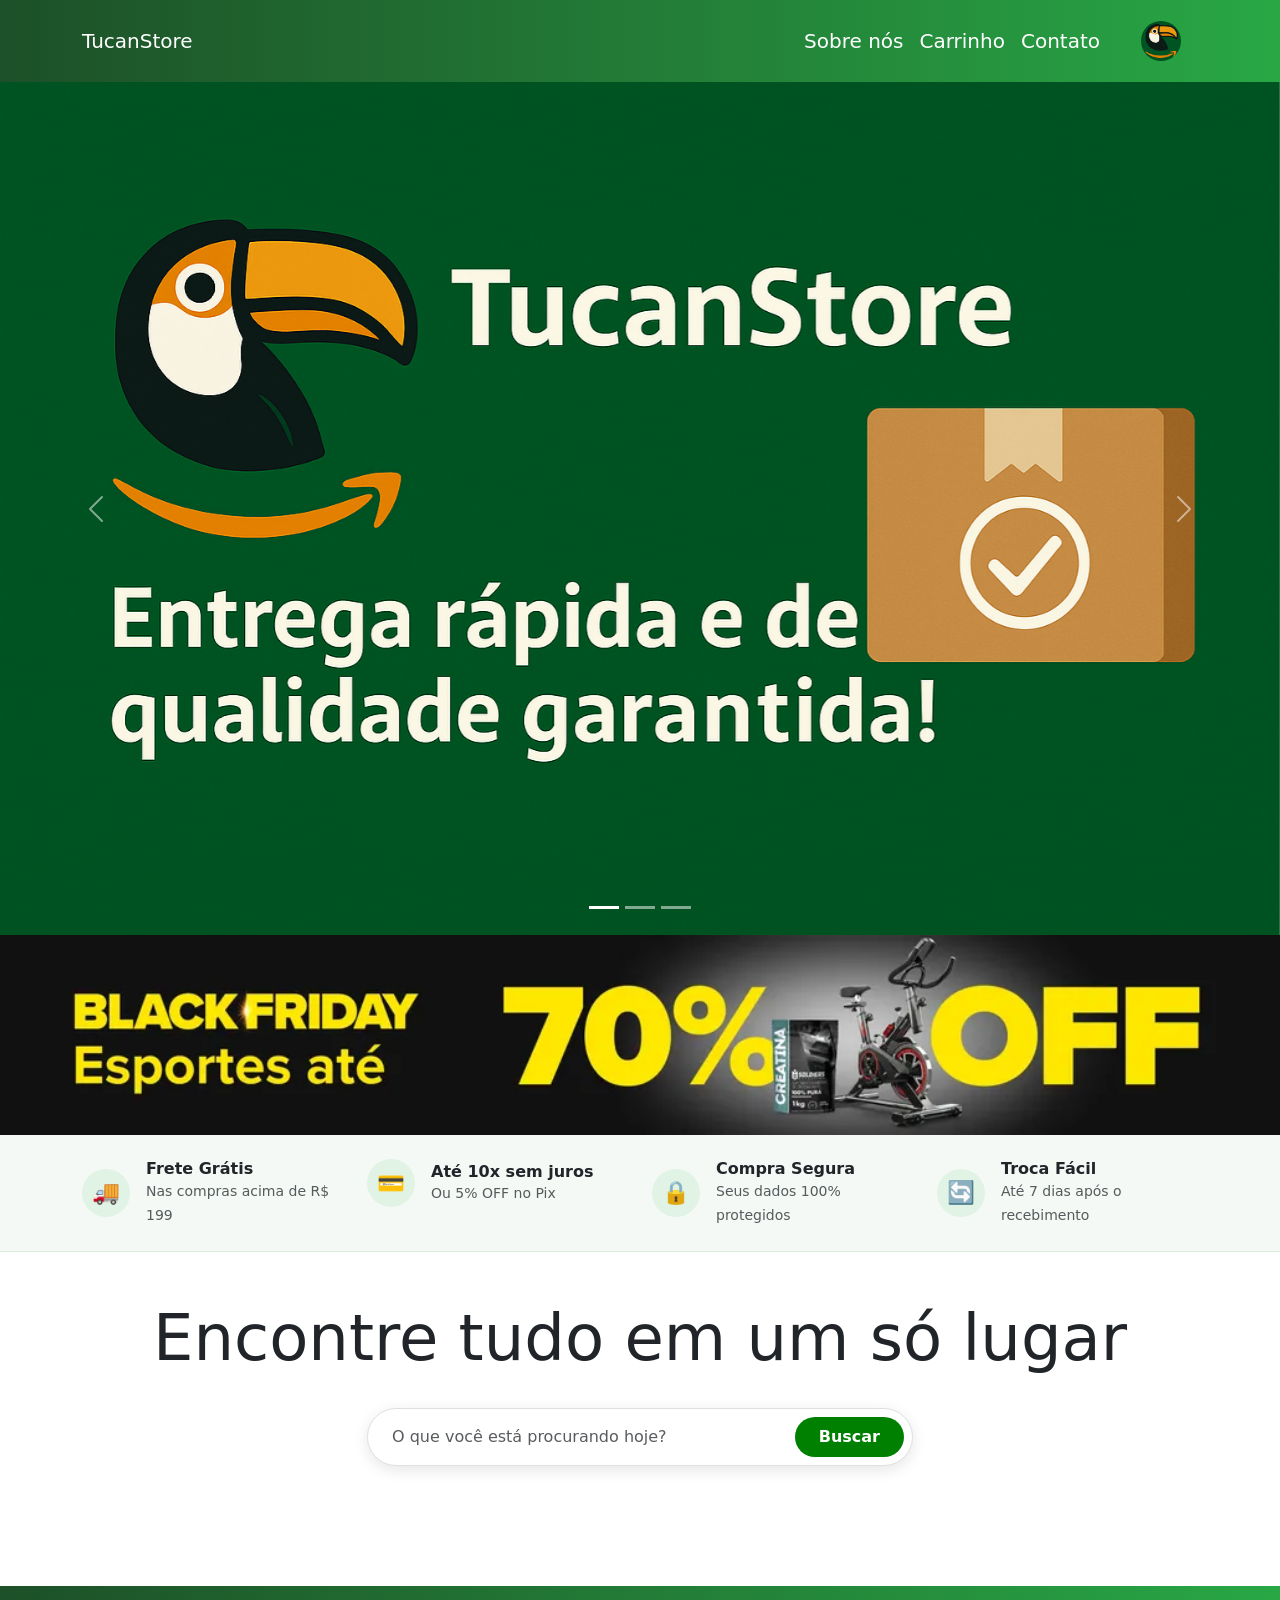
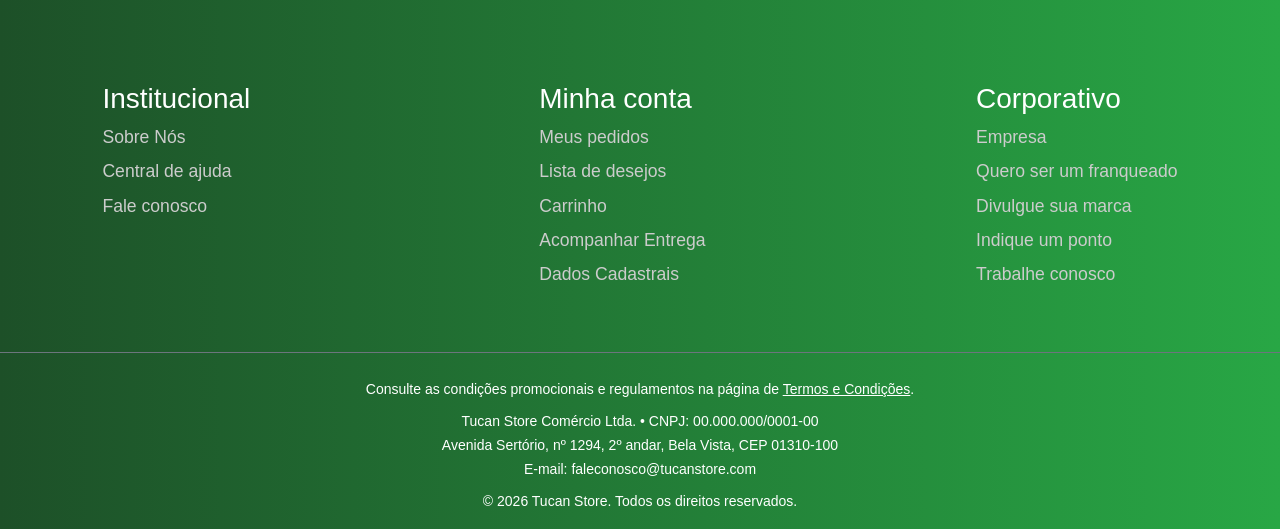
<file: index.html>
<!DOCTYPE html>
<html lang="pt-br">
<head>
    <meta charset="UTF-8">
    <meta name="viewport" content="width=device-width, initial-scale=1.0">
    <title>TucanStore</title>
    
    <!------------------------------- bibliotecas e arquivos externos --------------------------------->
    <link href="https://cdn.jsdelivr.net/npm/bootstrap@5.3.3/dist/css/bootstrap.min.css" rel="stylesheet">
    <link rel="stylesheet" href="style.css">
</head> 
<body>
    <!----------------------------- area do header - lado esquerdo ------------------------------>
    <nav style="position: sticky; top: 0; z-index: 1;" class="navbar navbar-expand-lg" data-bs-target="#menu" id="header">
        <div class="container">
            <a style="text-decoration: none;" class="navbar text-white fs-5" href="index.html">TucanStore</a>
            <button class="navbar-toggler text-white" type="button" data-bs-toggle="collapse" data-bs-target="#menu" aria-controls="menu" aria-expanded="false" aria-label="Alternar navegação">☰</button>
            <!-- lado direito do header -->
            <div class="collapse navbar-collapse justify-content-end" id="menu">
                <ul class="navbar-nav align-items-center">
                    <li class="nav-item"><a class="nav-link fs-5" href="sobrenos.html">Sobre nós</a></li>
                    <li class="nav-item"><a class="nav-link fs-5" href="carrinho.html">Carrinho</a></li> 
                    <li class="nav-item"><a class="nav-link fs-5" href="contato.html">Contato</a></li>
                    <!-- logo -->
                    <li class="nav-item ms-lg-3">
                        <a class="btn d-flex align-items-center px-3 py-2" href="index.html">
                            <img src="assets/logo.png" alt="logo-empresa" width="40" height="40" class="rounded-circle">
                        </a>
                    </li>
                </ul>
            </div>
        </div>
    </nav>
    <!-------------------------- carousel de imagens ----------------------------------->
    <div id="carouselIndicators" class="carousel slide" data-bs-ride="carousel">
        <!-- indicadores para o carousel -->
        <div class="carousel-indicators">
            <button type="button" data-bs-target="#carouselIndicators" data-bs-slide-to="0" class="active" aria-current="true"></button>
            <button type="button" data-bs-target="#carouselIndicators" data-bs-slide-to="1" ></button>
            <button type="button" data-bs-target="#carouselIndicators" data-bs-slide-to="2"></button>
        </div>

        <!-- slides do carousel -->
        <div class="carousel-inner">
            <div class="carousel-item active">
                <img src="assets/carrousel-01.png" class="d-block w-100" alt="Promoção 1">
            </div>
            <div class="carousel-item">
                <img src="assets/carrousel-02.png" class="d-block w-100" alt="Promoção 2">
            </div>
            <div class="carousel-item">
                <img src="assets/carrousel-03.png" class="d-block w-100" alt="Promoção 3">
            </div>
        </div>

        <!-- controle anterior/próximo -->
        <button class="carousel-control-prev" type="button" data-bs-target="#carouselIndicators" data-bs-slide="prev">
            <span class="carousel-control-prev-icon"></span>
            <span class="visually-hidden">Anterior</span>
        </button>
        <button class="carousel-control-next" type="button" data-bs-target="#carouselIndicators" data-bs-slide="next">
            <span class="carousel-control-next-icon"></span>
            <span class="visually-hidden">Próximo</span>
        </button>
    </div>
    <!----------------------- banner -------------------------------->
    <div class="row">
        <div class="banner col-12">
            <!-- banner aparece aqui -->
        </div>
    </div>
    <!---------------------- faixa de Beneficios ---------------------->
    <section class="beneficios-bar py-4 mb-5">
        <div class="container">
            <div class="row g-4 text-center text-md-start">

                <div class="col-12 col-sm-6 col-lg-3">
                    <div class="beneficios-item d-flex align-items-center justify-content-center justify-content-md-start gap-3">
                        <div class="beneficios-icon">🚚</div>
                        <div>
                            <h6 class="mb-0 fw-bold text-dark">Frete Grátis</h6>
                            <small class="text-muted">Nas compras acima de R$ 199</small>
                        </div>
                    </div>
                </div>

                <div class="col-12 col-sm-6 col-lg-3">
                    <div class="beneficios-item d-flex align-items-center justify-content-center justify-content-md-start gap-3">
                        <div class="beneficios-icon">💳</div>
                        <div>
                            <h6 class="mb-0 fw-bold text-dark">Até 10x sem juros</h6>
                            <small class="text-muted">Ou 5% OFF no Pix</small>
                        </div>
                    </div>
                </div>

                <div class="col-12 col-sm-6 col-lg-3">
                    <div class="beneficios-item d-flex align-items-center justify-content-center justify-content-md-start gap-3">
                        <div class="beneficios-icon">🔒</div>
                        <div>
                            <h6 class="mb-0 fw-bold text-dark">Compra Segura</h6>
                            <small class="text-muted">Seus dados 100% protegidos</small>
                        </div>
                    </div>
                </div>

                <div class="col-12 col-sm-6 col-lg-3">
                    <div class="beneficios-item d-flex align-items-center justify-content-center justify-content-md-start gap-3">
                        <div class="beneficios-icon">🔄</div>
                        <div>
                            <h6 class="mb-0 fw-bold text-dark">Troca Fácil</h6>
                            <small class="text-muted">Até 7 dias após o recebimento</small>
                        </div>
                    </div>
                </div>

            </div>
        </div>
    </section>
    
    <!---------------------- area dos produtos ---------------------->
    <div class="container">
        <!-- busca de produtos -->
        <div class="row justify-content-center mb-4">
            <h1 class="pb-4 display-3 text-center">Encontre tudo em um só lugar</h1>
            <div class="col-12 col-md-8 col-lg-6">
                <form id="form-busca" class="search-box d-flex align-items-center bg-white p-2">
                    <input 
                        type="search" 
                        id="input-busca" 
                        class="form-control border-0 shadow-none ps-3" 
                        placeholder="O que você está procurando hoje?" 
                        aria-label="Buscar produtos"
                    >
                    <button type="submit" class="btn-search px-4 py-2">Buscar</button>
                </form>
            </div>
        </div>

        <!------------- filtro rápido por categorias --------------->
        <div class="row justify-content-center mb-5">
            <div class="col-12">
                <div id="lista-categorias" class="d-flex flex-wrap justify-content-center gap-2">
                    <!-- as pílulas de categoria serão inseridas aqui -->
                </div>
            </div>
        </div>

        <!-- montagem dos cards -->
        <div class="row" id="lista-produtos">
            <!-- aqui os cards serão criados -->
        </div>
    </div>

    <!-------------------------- footer ----------------------------->
    <footer class="text-white mt-5 pt-5 pb-3">
        <div class="footer-columns d-flex justify-content-around text-start flex-wrap mt-5">

            <!-- primeira coluna -->
            <div class="footer-column">
                <h3>Institucional</h3>
                <ul class="list-unstyled d-flex flex-column gap-2">
                    <li><a class="text-grey-dark text-decoration-none" href="#">Sobre Nós</a></li>
                    <li><a class="text-grey-dark text-decoration-none" href="#">Central de ajuda</a></li>
                    <li><a class="text-grey-dark text-decoration-none" href="#">Fale conosco</a></li>
                </ul>
            </div>

            <!-- segunda coluna -->
            <div class="footer-column">
                <h3>Minha conta</h3>
                <ul class="list-unstyled d-flex flex-column gap-2">
                    <li><a class="text-grey-dark text-decoration-none" href="#">Meus pedidos</a></li>
                    <li><a class="text-grey-dark text-decoration-none" href="#">Lista de desejos</a></li>
                    <li><a class="text-grey-dark text-decoration-none" href="#">Carrinho</a></li>
                    <li><a class="text-grey-dark text-decoration-none" href="#">Acompanhar Entrega</a></li>
                    <li><a class="text-grey-dark text-decoration-none" href="#">Dados Cadastrais</a></li>
                </ul>
            </div>

            <!-- terceira coluna -->
            <div class="footer-column">
                <h3>Corporativo</h3>
                <ul class="list-unstyled d-flex flex-column gap-2">
                    <li><a class="text-grey-dark text-decoration-none" href="#">Empresa</a></li>
                    <li><a class="text-grey-dark text-decoration-none" href="#">Quero ser um franqueado</a></li>
                    <li><a class="text-grey-dark text-decoration-none" href="#">Divulgue sua marca</a></li>
                    <li><a class="text-grey-dark text-decoration-none" href="#">Indique um ponto</a></li>
                    <li><a class="text-grey-dark text-decoration-none" href="#">Trabalhe conosco</a></li>
                </ul>
            </div>
        </div>

        <!-- direitos autorais e informações legais -->
        <div class="footer-bottom text-center mt-5 pt-4 border-top border-secondary">
            <p class="mb-2">
                <small>
                    Consulte as condições promocionais e regulamentos na página de 
                    <a href="#" class="text-white text-decoration-underline">Termos e Condições</a>.
                </small>
            </p>

            <address class="mb-2">
                <small>
                    Tucan Store Comércio Ltda. &bull; CNPJ: 00.000.000/0001-00<br>
                    Avenida Sertório, nº 1294, 2º andar, Bela Vista, CEP 01310-100<br>
                    E-mail: <a href="mailto:faleconosco@tucanstore.com" class="text-white text-decoration-none">faleconosco@tucanstore.com</a>
                </small>
            </address>

            <small class="text-white">&copy; 2026 Tucan Store. Todos os direitos reservados.</small>
        </div>
    </footer>
    
    <!--------- carregamento dos script ------------>
    <script src="script.js"></script>
    <script src="https://cdn.jsdelivr.net/npm/bootstrap@5.3.3/dist/js/bootstrap.bundle.min.js"></script>
</body>
</html>
</file>
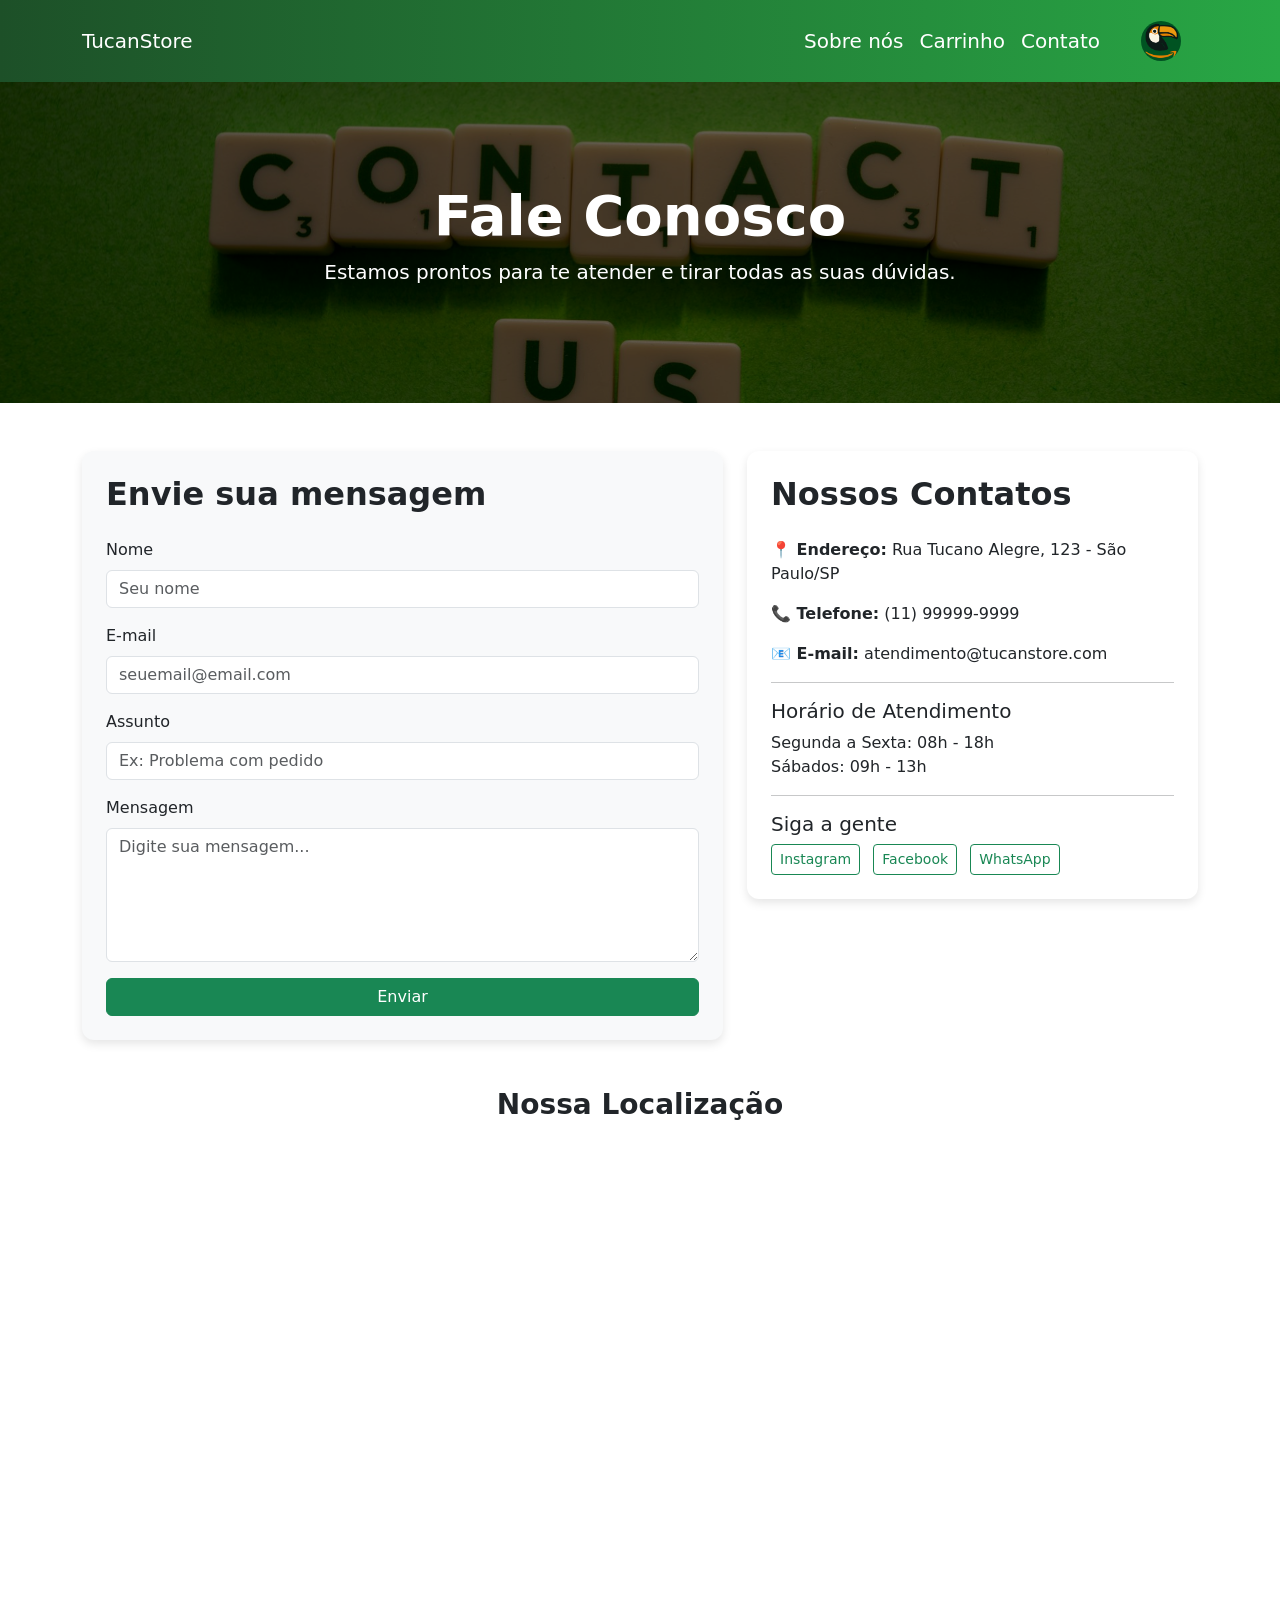
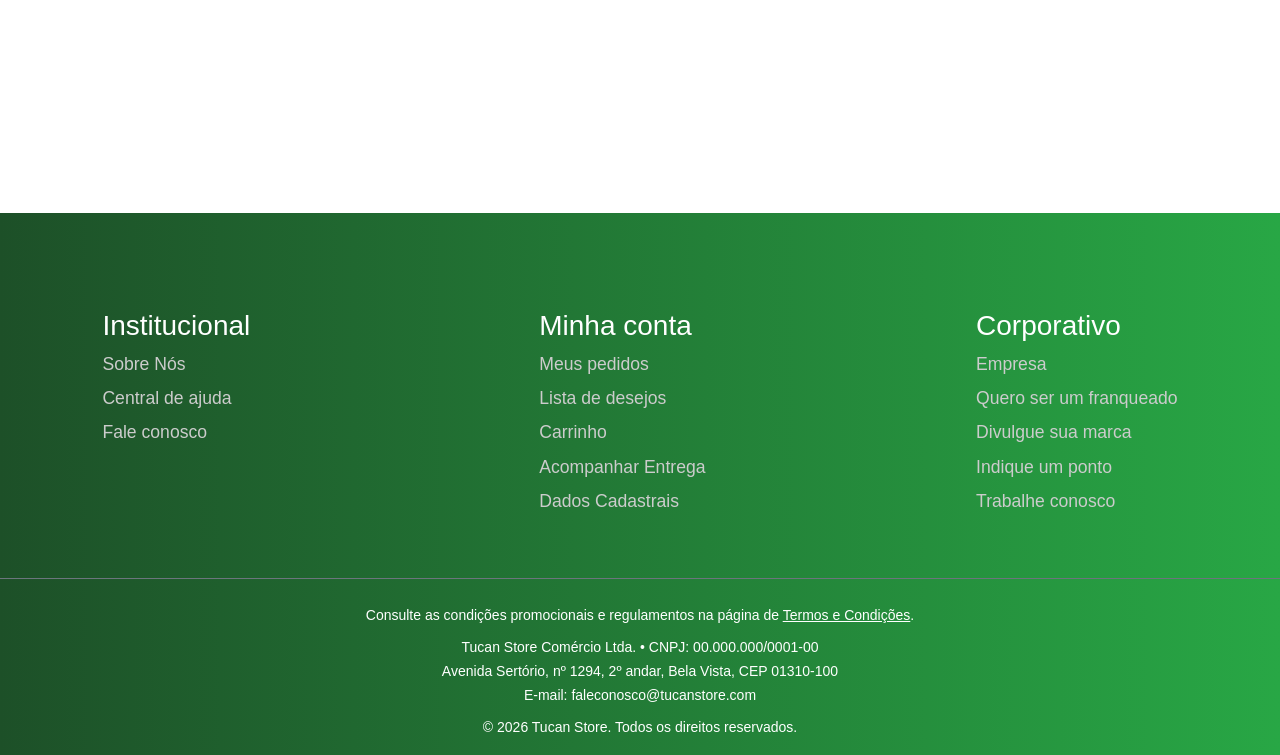
<file: contato.html>
<!DOCTYPE html>
<html lang="pt-br">
    <head>
        <meta charset="UTF-8">
        <meta name="viewport" content="width=device-width, initial-scale=1.0">
        <title>Contato - TucanStore</title>
        <!------------------------------- bibliotecas e arquivos externos --------------------------------->
        <link href="https://cdn.jsdelivr.net/npm/bootstrap@5.3.3/dist/css/bootstrap.min.css" rel="stylesheet">
        <link rel="stylesheet" href="style.css">
        
    </head>
    <body>
        <!----------------------------- area do header - lado esquerdo ------------------------------>
        <nav style="position: sticky; top: 0; z-index: 1;" class="navbar navbar-expand-lg" data-bs-target="#menu" id="header">
            <div class="container">
                <a style="text-decoration: none;" class="navbar text-white fs-5" href="index.html">TucanStore</a>
                <button class="navbar-toggler text-white" type="button" data-bs-toggle="collapse" data-bs-target="#menu" aria-controls="menu" aria-expanded="false" aria-label="Alternar navegação">☰</button>
                <!-- lado direito do header -->
                <div class="collapse navbar-collapse justify-content-end" id="menu">
                    <ul class="navbar-nav align-items-center">
                        <li class="nav-item"><a class="nav-link fs-5" href="sobrenos.html">Sobre nós</a></li>
                        <li class="nav-item"><a class="nav-link fs-5" href="#">Carrinho</a></li> 
                        <li class="nav-item"><a class="nav-link fs-5" href="contato.html">Contato</a></li>
                        <!-- logo -->
                        <li class="nav-item ms-lg-3">
                            <a class="btn d-flex align-items-center px-3 py-2" href="index.html">
                                <img src="assets/logo.png" alt="logo-empresa" width="40" height="40" class="rounded-circle">
                            </a>
                        </li>
                    </ul>
                </div>
            </div>
        </nav>
        <!----------------- Hero com a imagem de contato ---------------->
        <section class="contact-header">
            <h1 class="display-4 fw-bold">Fale Conosco</h1>
            <p class="lead">Estamos prontos para te atender e tirar todas as suas dúvidas.</p>
        </section>
        <!-- Formulário de Contato -->
        <div class="container my-5">
            <div class="row g-4">
                <!------------- Formulário --------------->
                <div class="col-md-7">
                    <div class="p-4 bg-light contact-card">
                        <h2 class="fw-bold mb-4">Envie sua mensagem</h2>
                        <form>
                        <div class="mb-3">
                            <label for="nome" class="form-label">Nome</label>
                            <input type="text" class="form-control" id="nome" placeholder="Seu nome" required>
                        </div>
                        <div class="mb-3">
                            <label for="email" class="form-label">E-mail</label>
                            <input type="email" class="form-control" id="email" placeholder="seuemail@email.com" required>
                        </div>
                        <div class="mb-3">
                            <label for="assunto" class="form-label">Assunto</label>
                            <input type="text" class="form-control" id="assunto" placeholder="Ex: Problema com pedido">
                        </div>
                        <div class="mb-3">
                            <label for="mensagem" class="form-label">Mensagem</label>
                            <textarea class="form-control" id="mensagem" rows="5" placeholder="Digite sua mensagem..." required></textarea>
                        </div>
                        <button type="submit" class="btn btn-success w-100">Enviar</button>
                        </form>
                    </div>
                </div>
                <!---------------- Informações de Contato -------------------->
                <div class="col-md-5">
                    <div class="p-4 bg-white contact-card">
                        <h2 class="fw-bold mb-4">Nossos Contatos</h2>
                        <p><strong>📍 Endereço:</strong> Rua Tucano Alegre, 123 - São Paulo/SP</p>
                        <p><strong>📞 Telefone:</strong> (11) 99999-9999</p>
                        <p><strong>📧 E-mail:</strong> atendimento@tucanstore.com</p>
                        <hr>
                        <h5>Horário de Atendimento</h5>
                        <p>Segunda a Sexta: 08h - 18h <br> Sábados: 09h - 13h</p>
                        <hr>
                        <h5>Siga a gente</h5>
                        <a href="#" class="btn btn-outline-success btn-sm me-2">Instagram</a>
                        <a href="#" class="btn btn-outline-success btn-sm me-2">Facebook</a>
                        <a href="#" class="btn btn-outline-success btn-sm">WhatsApp</a>
                    </div>
                </div>
            </div>
        </div>

        <!---------------- Mapa ----------------->
        <div class="container mb-5">
            <h3 class="fw-bold text-center mb-3">Nossa Localização</h3>
            <div class="ratio ratio-16x9">
                <iframe src="https://www.google.com/maps/embed?pb=!1m18!1m12!1m3!1d3656.902802157455!2d-46.66232538446488!3d-23.575448368580963!2m3!1f0!2f0!3f0!3m2!1i1024!2i768!4f13.1!3m3!1m2!1s0x94ce59c9d57a57a5%3A0x3e7b1a25bb4b8c7b!2sAv.%20Paulista%2C%201000%20-%20Bela%20Vista%2C%20S%C3%A3o%20Paulo%20-%20SP%2C%2001310-100!5e0!3m2!1spt-BR!2sbr!4v1677850981234!5m2!1spt-BR!2sbr" 
                        width="600" height="450" style="border:0;" allowfullscreen="" loading="lazy"></iframe>
            </div>
        </div>

        <!-------------------------- footer ----------------------------->
        <footer class="text-white mt-5 pt-5 pb-3">
            <div class="footer-columns d-flex justify-content-around text-start flex-wrap mt-5">

                <!-- primeira coluna -->
                <div class="footer-column">
                    <h3>Institucional</h3>
                    <ul class="list-unstyled d-flex flex-column gap-2">
                        <li><a class="text-grey-dark text-decoration-none" href="#">Sobre Nós</a></li>
                        <li><a class="text-grey-dark text-decoration-none" href="#">Central de ajuda</a></li>
                        <li><a class="text-grey-dark text-decoration-none" href="#">Fale conosco</a></li>
                    </ul>
                </div>

                <!-- segunda coluna -->
                <div class="footer-column">
                    <h3>Minha conta</h3>
                    <ul class="list-unstyled d-flex flex-column gap-2">
                        <li><a class="text-grey-dark text-decoration-none" href="#">Meus pedidos</a></li>
                        <li><a class="text-grey-dark text-decoration-none" href="#">Lista de desejos</a></li>
                        <li><a class="text-grey-dark text-decoration-none" href="#">Carrinho</a></li>
                        <li><a class="text-grey-dark text-decoration-none" href="#">Acompanhar Entrega</a></li>
                        <li><a class="text-grey-dark text-decoration-none" href="#">Dados Cadastrais</a></li>
                    </ul>
                </div>

                <!-- terceira coluna -->
                <div class="footer-column">
                    <h3>Corporativo</h3>
                    <ul class="list-unstyled d-flex flex-column gap-2">
                        <li><a class="text-grey-dark text-decoration-none" href="#">Empresa</a></li>
                        <li><a class="text-grey-dark text-decoration-none" href="#">Quero ser um franqueado</a></li>
                        <li><a class="text-grey-dark text-decoration-none" href="#">Divulgue sua marca</a></li>
                        <li><a class="text-grey-dark text-decoration-none" href="#">Indique um ponto</a></li>
                        <li><a class="text-grey-dark text-decoration-none" href="#">Trabalhe conosco</a></li>
                    </ul>
                </div>
            </div>

            <!-- direitos autorais e informações legais -->
            <div class="footer-bottom text-center mt-5 pt-4 border-top border-secondary">
                <p class="mb-2">
                    <small>
                        Consulte as condições promocionais e regulamentos na página de 
                        <a href="#" class="text-white text-decoration-underline">Termos e Condições</a>.
                    </small>
                </p>

                <address class="mb-2">
                    <small>
                        Tucan Store Comércio Ltda. &bull; CNPJ: 00.000.000/0001-00<br>
                        Avenida Sertório, nº 1294, 2º andar, Bela Vista, CEP 01310-100<br>
                        E-mail: <a href="mailto:faleconosco@tucanstore.com" class="text-white text-decoration-none">faleconosco@tucanstore.com</a>
                    </small>
                </address>

                <small class="text-white">&copy; 2026 Tucan Store. Todos os direitos reservados.</small>
            </div>
        </footer>

        <!--------- carregamento dos script ------------>
        <script src="script.js"></script>
        <script src="https://cdn.jsdelivr.net/npm/bootstrap@5.3.3/dist/js/bootstrap.bundle.min.js"></script>
    </body>
</html>
</file>
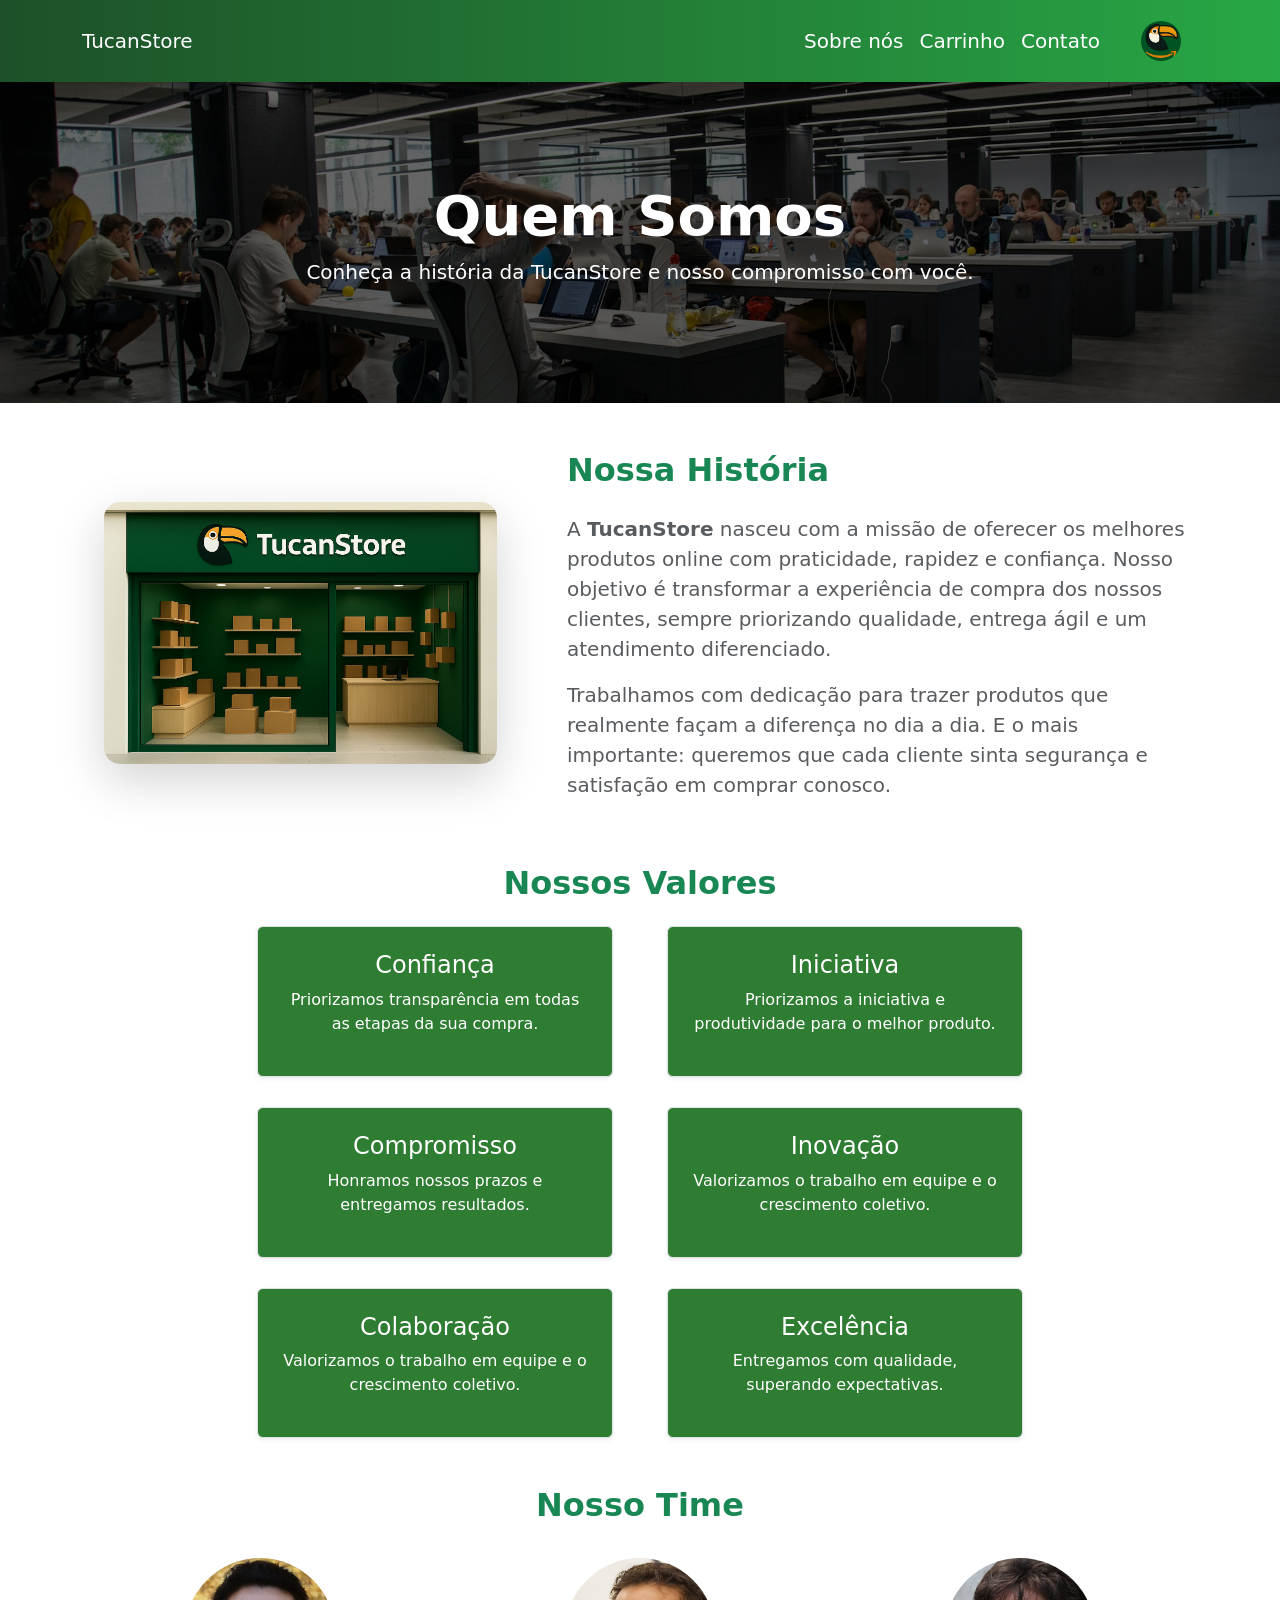
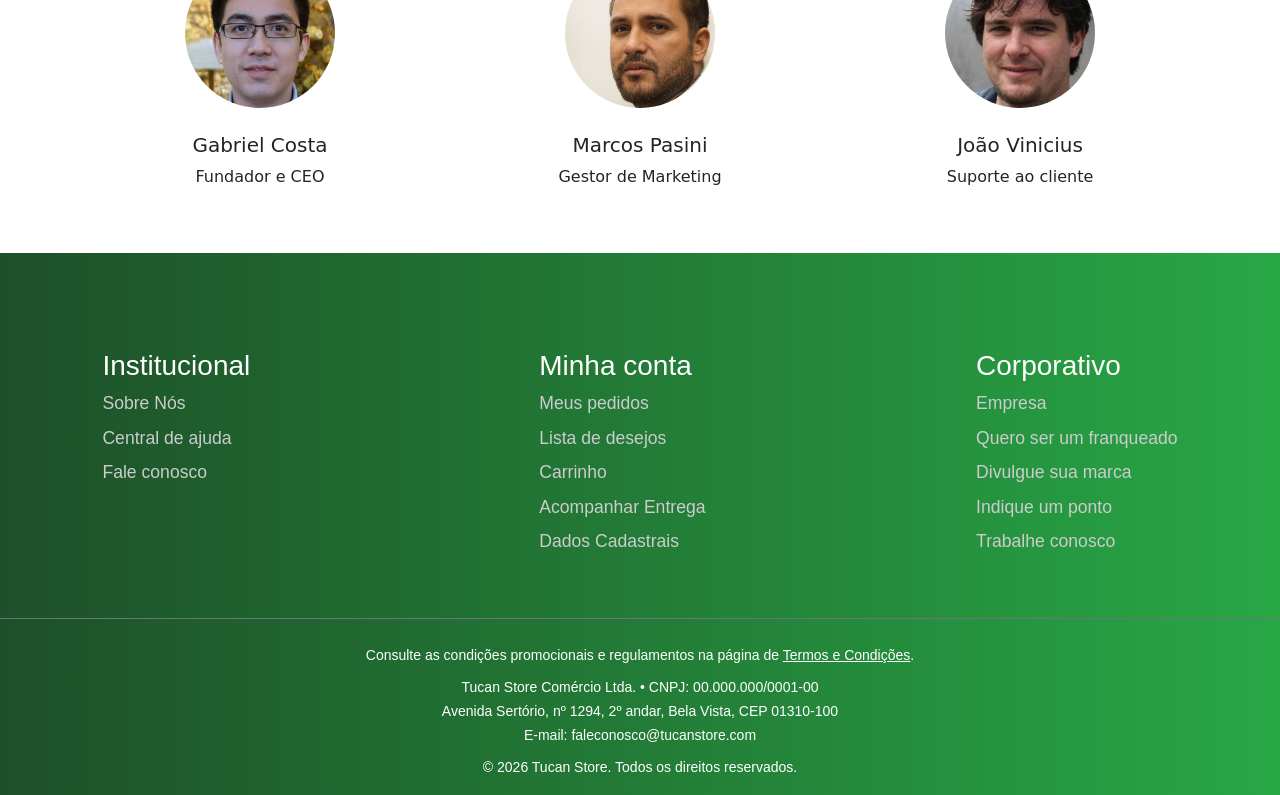
<file: sobrenos.html>
<!DOCTYPE html>
<html lang="en">
<head>
    <meta charset="UTF-8">
    <meta name="viewport" content="width=device-width, initial-scale=1.0">
    <title>Sobre nós - TucanStore</title>

    <!------------------------------- bibliotecas e arquivos externos --------------------------------->
    <link href="https://cdn.jsdelivr.net/npm/bootstrap@5.3.3/dist/css/bootstrap.min.css" rel="stylesheet">
    <link rel="stylesheet" href="style.css">
</head>
<body>
    <!----------------------------- area do header - lado esquerdo ------------------------------>
    <nav style="position: sticky; top: 0; z-index: 1;" class="navbar navbar-expand-lg" data-bs-target="#menu" id="header">
        <div class="container">
            <a style="text-decoration: none;" class="navbar text-white fs-5" href="index.html">TucanStore</a>
            <button class="navbar-toggler text-white" type="button" data-bs-toggle="collapse" data-bs-target="#menu" aria-controls="menu" aria-expanded="false" aria-label="Alternar navegação">☰</button>
            <!-- lado direito do header -->
            <div class="collapse navbar-collapse justify-content-end" id="menu">
                <ul class="navbar-nav align-items-center">
                    <li class="nav-item"><a class="nav-link fs-5" href="sobrenos.html">Sobre nós</a></li>
                    <li class="nav-item"><a class="nav-link fs-5" href="carrinho.html">Carrinho</a></li> 
                    <li class="nav-item"><a class="nav-link fs-5" href="contato.html">Contato</a></li>
                    <!-- logo -->
                    <li class="nav-item ms-lg-3">
                        <a class="btn d-flex align-items-center px-3 py-2" href="index.html">
                            <img src="assets/logo.png" alt="logo-empresa" width="40" height="40" class="rounded-circle">
                        </a >
                    </li>
                </ul>
            </div>
        </div>
    </nav>
    <!------------------ Hero section da senao inicial ---------------------->
    <section class="about-hero">
        <h1 class="display-4 fw-bold">Quem Somos</h1>
        <p class="lead">Conheça a história da TucanStore e nosso compromisso com você.</p>
    </section>
    <!-------------------- container sobre nos ---------------------->
    <div class="container my-5">
        <div class="row g-5 align-items-center">
            <!------ imagem da loja ------>
            <div class="col-lg-5 d-flex justify-content-center">
                <img class="img-fluid rounded-4 shadow-lg" src="assets/loja.png" style="max-width: 90%; object-fit: cover;" alt="foto da loja">
            </div>

            <!------ texto ao lado da imagem ------->
            <div class="col-lg-7">
                <h2 class="fw-bold mb-4 text-success">Nossa História</h2>
                <p class="fs-5 text-muted">
                    A <strong>TucanStore</strong> nasceu com a missão de oferecer os melhores produtos online
                    com praticidade, rapidez e confiança. Nosso objetivo é transformar a experiência de compra
                    dos nossos clientes, sempre priorizando qualidade, entrega ágil e um atendimento diferenciado.
                </p>
                <p class="fs-5 text-muted">
                    Trabalhamos com dedicação para trazer produtos que realmente façam a diferença no dia a dia.
                    E o mais importante: queremos que cada cliente sinta segurança e satisfação em comprar conosco.
                </p>
            </div>
        </div>
    </div>

    <!--------------------- valores da empresa ------------------>
    <div class="container text-center my-5">
        <h2 class="fw-bold mb-4 text-success">Nossos Valores</h2>
        <div class="caixa row">

            <div class="caixa col-md-4">
                <div class="valores-card p-4 border rounded shadow-sm">
                    <h4>Confiança</h4>
                    <p>Priorizamos transparência em todas as etapas da sua compra.</p>
                </div>
            </div>

            <div class="col-md-4">
                <div class="valores-card p-4 border rounded shadow-sm">
                    <h4>Iniciativa</h4>
                    <p>Priorizamos a iniciativa e produtividade para o melhor produto.</p>
                </div>
            </div>

            <div class="col-md-4">
                <div class="valores-card p-4 border rounded shadow-sm">
                    <h4>Compromisso</h4>
                    <p>Honramos nossos prazos e entregamos resultados.</p>
                </div>
            </div>

            <div class="col-md-4">
                <div class="valores-card p-4 border rounded shadow-sm">
                    <h4>Inovação</h4>
                    <p>Valorizamos o trabalho em equipe e o crescimento coletivo.</p>
                </div>
            </div>

            <div class="col-md-4">
                <div class="valores-card p-4 border rounded shadow-sm">
                    <h4>Colaboração</h4>
                    <p>Valorizamos o trabalho em equipe e o crescimento coletivo.</p>
                </div>
            </div>

            <div class="col-md-4">
                <div class="valores-card p-4 border rounded shadow-sm">
                    <h4>Excelência</h4>
                    <p>Entregamos com qualidade, superando expectativas.</p>
                </div>
            </div>

        </div>
    </div>

    <!------------------- Equipe ------------------->
    <div class="container my-5">
        <h2 class="fw-bold text-center text-success">Nosso Time</h2>
        <div class="row text-center team">
            <div class="col-md-4">
                <img src="assets/Gabriel.jpg" alt="foto pessoal">
                <h5>Gabriel Costa</h5>
                <p>Fundador e CEO</p>
            </div>

            <div class="col-md-4">
                <img src="assets/Marcos.jpg" alt="foto pessoal">
                <h5>Marcos Pasini</h5>
                <p>Gestor de Marketing</p>
            </div>

            <div class="col-md-4">
                <img src="assets/Joao.jpg" alt="foto pessoal">
                <h5>João Vinicius</h5>
                <p>Suporte ao cliente</p>
            </div>
        </div>
    </div>

    <!-------------------------- footer ----------------------------->
    <footer class="text-white pt-5 pb-3">
        <div class="footer-columns d-flex justify-content-around text-start flex-wrap mt-5">

            <!-- primeira coluna -->
            <div class="footer-column">
                <h3>Institucional</h3>
                <ul class="list-unstyled d-flex flex-column gap-2">
                    <li><a class="text-grey-dark text-decoration-none" href="#">Sobre Nós</a></li>
                    <li><a class="text-grey-dark text-decoration-none" href="#">Central de ajuda</a></li>
                    <li><a class="text-grey-dark text-decoration-none" href="#">Fale conosco</a></li>
                </ul>
            </div>

            <!-- segunda coluna -->
            <div class="footer-column">
                <h3>Minha conta</h3>
                <ul class="list-unstyled d-flex flex-column gap-2">
                    <li><a class="text-grey-dark text-decoration-none" href="#">Meus pedidos</a></li>
                    <li><a class="text-grey-dark text-decoration-none" href="#">Lista de desejos</a></li>
                    <li><a class="text-grey-dark text-decoration-none" href="#">Carrinho</a></li>
                    <li><a class="text-grey-dark text-decoration-none" href="#">Acompanhar Entrega</a></li>
                    <li><a class="text-grey-dark text-decoration-none" href="#">Dados Cadastrais</a></li>
                </ul>
            </div>

            <!-- terceira coluna -->
            <div class="footer-column">
                <h3>Corporativo</h3>
                <ul class="list-unstyled d-flex flex-column gap-2">
                    <li><a class="text-grey-dark text-decoration-none" href="#">Empresa</a></li>
                    <li><a class="text-grey-dark text-decoration-none" href="#">Quero ser um franqueado</a></li>
                    <li><a class="text-grey-dark text-decoration-none" href="#">Divulgue sua marca</a></li>
                    <li><a class="text-grey-dark text-decoration-none" href="#">Indique um ponto</a></li>
                    <li><a class="text-grey-dark text-decoration-none" href="#">Trabalhe conosco</a></li>
                </ul>
            </div>
        </div>

        <!-- direitos autorais e informações legais -->
        <div class="footer-bottom text-center mt-5 pt-4 border-top border-secondary">
            <p class="mb-2">
                <small>
                    Consulte as condições promocionais e regulamentos na página de 
                    <a href="#" class="text-white text-decoration-underline">Termos e Condições</a>.
                </small>
            </p>

            <address class="mb-2">
                <small>
                    Tucan Store Comércio Ltda. &bull; CNPJ: 00.000.000/0001-00<br>
                    Avenida Sertório, nº 1294, 2º andar, Bela Vista, CEP 01310-100<br>
                    E-mail: <a href="mailto:faleconosco@tucanstore.com" class="text-white text-decoration-none">faleconosco@tucanstore.com</a>
                </small>
            </address>

            <small class="text-white">&copy; 2026 Tucan Store. Todos os direitos reservados.</small>
        </div>
    </footer>
    
    <script src="script.js"></script>
    <script src="https://cdn.jsdelivr.net/npm/bootstrap@5.3.3/dist/js/bootstrap.bundle.min.js"></script>
</body>
</html>
</file>
<file: style.css>
/*********** estilo aplicado ao corpo da pagina ***************/
body{
    margin:0;
}
/********** estilo aplicado aos cards de produto *************/
.product-card{
    max-width: 320px;
    background: #fff;
    border-radius: 12px;
    box-shadow: 0 4px 15px rgba(0,0,0,0.1);
    overflow: hidden;
    transition: transform 0.3s ease, box-shadow 0.3s ease;
    cursor: pointer;
}
.product-card:hover {
    transform: translateY(-8px);
    box-shadow: 0 10px 25px rgba(0,0,0,0.15);
}
.product-image {
    width: 100%;
    height: 200px;
    object-fit: cover;
}
.product-info {
    padding: 20px;
    text-align: center;
}
.product-title {
    font-size: 1.2rem;
    color: #333;
    margin-bottom: 8px;
    font-weight: 700;
}
.product-description {
    font-size: 0.9rem;
    color: #666;
    margin-bottom: 16px;
    min-height: 48px; /* Mantém altura fixa para uniformidade */
}
.product-price {
    font-size: 1.3rem;
    color: green;
    font-weight: 700;
    margin-bottom: 20px;
}
.btn-buy {
    background-color: green;
    border: none;
    border-radius: 8px;
    color: white;
    font-size: 1rem;
    padding: 12px 24px;
    cursor: pointer;
    transition: background-color 0.3s ease;
    width: 100%;
}
.btn-buy:hover {
    background-color: rgb(20, 65, 20);
}
/*************** estilo aplicado ao cabecalho *****************/
#header{
    background: linear-gradient(90deg, #1d5028,#28a745);
    padding: 12px 0;
}
.navbar-brand{
    color: #fff !important;
    letter-spacing: 1px;
}
.nav-link{
    color: #fff !important;
    font-weight: 500;
    transition: 0.3s;
}
.nav-link:hover{
    color: black !important;
}
/**************** estilo aplicado ao rodape ********************/
footer {
    background: linear-gradient(90deg, #1d5028, #28a745);
    color: #fff;
    font-family: Arial, sans-serif;
}
.footer-separador{
    border: 0;
    border-top: 1px solid black;
    margin: 1rem;
}
.footer-columns{
    gap:2rem;
}
.footer-column{
    min-width: 200px;
}
.footer-column h6{
    margin-bottom: 1rem;
    padding: 0;
}
.footer-column ul li a{
    color: #ccc;
    font-size: 1.1rem;
    transition: color 0.3;
}
.footer-column ul li a:hover{
    text-decoration: underline !important; 
}
/*************** estilo aplicado a barra de busca *****************/
.search-box {
    border-radius: 50px;
    box-shadow: 0 4px 15px rgba(0, 0, 0, 0.1);
    border: 1px solid #e0e0e0;
    transition: box-shadow 0.3s ease, border-color 0.3s ease;
}

.search-box:focus-within {
    border-color: #28a745;
    box-shadow: 0 6px 20px rgba(40, 167, 69, 0.2);
}

.btn-search {
    background-color: green;
    color: #fff;
    border: none;
    border-radius: 50px;
    font-weight: 600;
    transition: background-color 0.3s ease;
}

.btn-search:hover {
    background-color: rgb(20, 65, 20);
}

/*************** estilo aplicado a faixa de beneficios *****************/
.beneficios-bar {
    background-color: #f4f9f5;
    border-bottom: 1px solid #d8ebd9;
}

.beneficios-icon {
    width: 48px;
    height: 48px;
    background-color: #e1f3e4;
    color: #1d5028;
    border-radius: 50%;
    display: flex;
    align-items: center;
    justify-content: center;
    font-size: 1.4rem;
    flex-shrink: 0;
    transition: transform 0.3s ease, background-color 0.3s ease;
}

.beneficios-item:hover .beneficios-icon {
    transform: scale(1.1);
    background-color: #28a745;
}

/*************** estilo aplicado as pilulas de categoria *****************/
.btn-category {
    background-color: #fff;
    color: #1d5028;
    border: 1px solid #28a745;
    border-radius: 50px;
    padding: 6px 18px;
    font-size: 0.9rem;
    font-weight: 600;
    cursor: pointer;
    transition: all 0.25s ease;
    text-transform: capitalize;
}

.btn-category:hover {
    background-color: #e1f3e4;
}

.btn-category.active {
    background-color: #28a745;
    color: #fff;
    box-shadow: 0 4px 10px rgba(40, 167, 69, 0.25);
}
/*************** banner *****************/
.banner{
    background-image: url("assets/bannerBlackFrieday.webp");
    width: 100%;
    height: 200px;
    /* faz a imagem cobrir todo o conteúdo sem esticar */
    background-size: cover;
    /* centraliza a imagem */
    background-position: center;
    /* impede que a imagem se repita */
    background-repeat: no-repeat;
}
/********** estilo aplicado na pagina de contato ****************/
.contact-header {       
    background: linear-gradient(rgba(0,0,0,0.6), rgba(0,0,0,0.6)), url('assets/foto-contato.jpg') center/cover no-repeat;
    color: white;
    text-align: center;
    padding: 100px 20px;
}
.contact-card {
    border-radius: 12px;
    box-shadow: 0 4px 10px rgba(0,0,0,0.1);
    transition: transform 0.2s;
}
.contact-card:hover {
    transform: scale(1.03);
}
/**************** about hero *********************/
.about-hero{
    background: linear-gradient(rgba(0, 0, 0, 0.6), rgba(0, 0, 0, 0.6)), url('assets/escritorio.jpg') center/cover no-repeat;
    color: white;
    text-align: center;
    padding: 100px 20px;
    width: 100%;
}

/***************** valores da empresa *******************/
.caixa{
    display: flex;
    flex-direction: row;
    gap: 30px;
    justify-content: center;
}
.valores-card{
    background-color: #2e7d32;
    color: #fff;
    border-radius: 15px;
    padding: 25px;
    text-align: center;
    transition: all 0.4s ease;
    box-shadow: 0 4px 10px rgba(0,0,0,0.15);
    cursor: pointer;
}
.valores-card:hover{
    background-color: #1d5028;
    transform: translate(-8px) scale(1.03);
    box-shadow: 0 10px 20px rgba(0, 0, 0, 0.25);
}
.valores-card::after{
    content: "";
    position: absolute;
    top: 0;
    left: -100%;
    width: 100%;
    height: 100%;
    background: linear-gradient(120deg, transparent, rgba(255,255,255,0.25),transparent);
    transition: 0.6s;
}
.valores-card:hover::after {
    left: 100%;
}
/************** fotos dos colaboradores - team ***************/
.team img{
    width: 150px;
    height: 150px;
    object-fit: cover;
    border-radius: 50%;
    margin: 25px;
}
</file>
